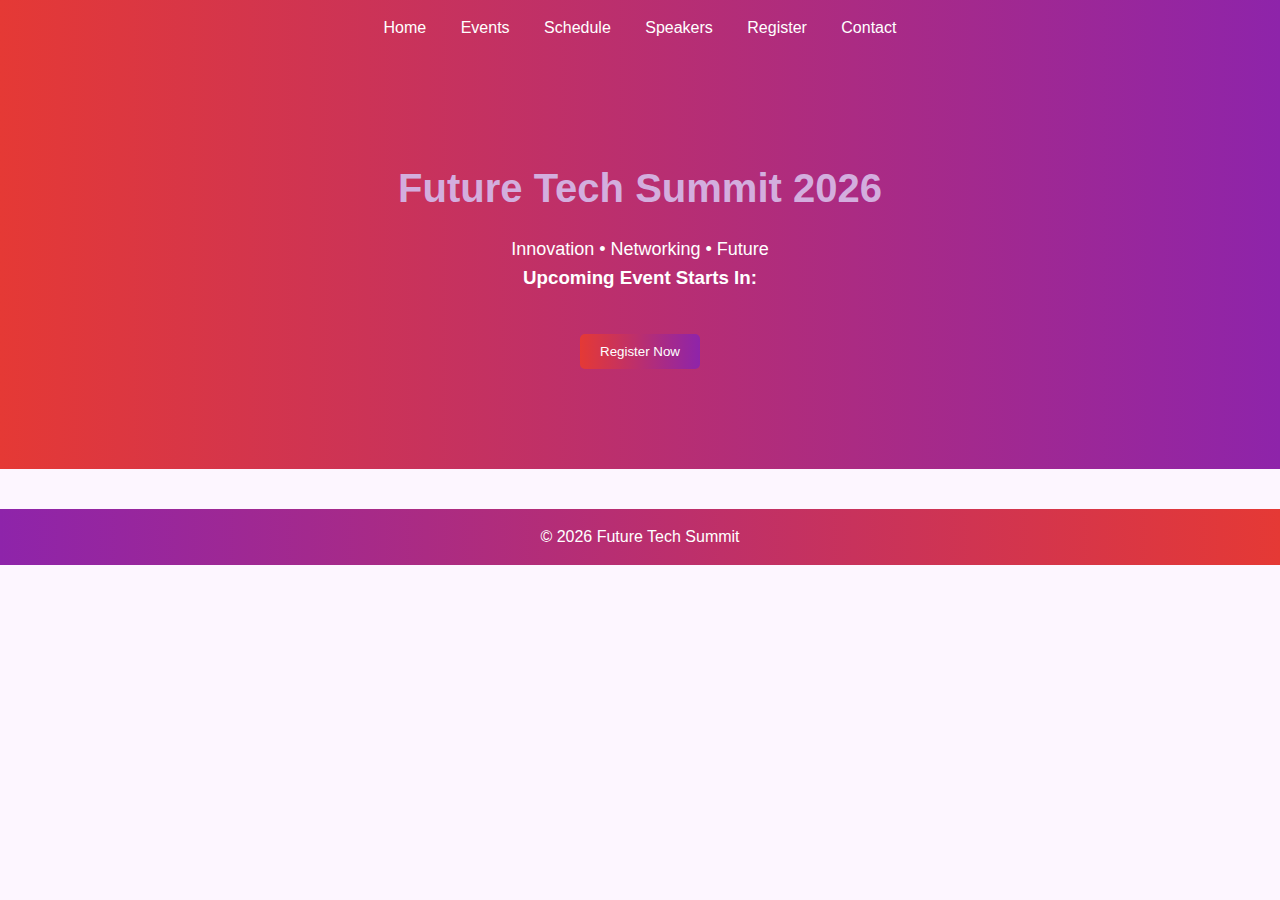
<file: index.html>
<!DOCTYPE html>
<html>
<head>
<title>Home</title>
<link rel="stylesheet" href="style.css">
</head>
<body>

<nav>
<a href="index.html">Home</a>
<a href="events.html">Events</a>
<a href="schedule.html">Schedule</a>
<a href="speakers.html">Speakers</a>
<a href="register.html">Register</a>
<a href="contact.html">Contact</a>
</nav>

<div class="hero">
    <h1>Future Tech Summit 2026</h1>
    <p>Innovation • Networking • Future</p>

    <h3>Upcoming Event Starts In:</h3>
    <div id="countdown"></div>

    <br>
    <a href="register.html">
        <button>Register Now</button>
    </a>
</div>


<footer>© 2026 Future Tech Summit</footer>

<script>
    // Set event date
    const eventDate = new Date("March 30, 2026 10:00:00").getTime();

    const timer = setInterval(function () {

        const now = new Date().getTime();
        const distance = eventDate - now;

        const days = Math.floor(distance / (1000 * 60 * 60 * 24));
        const hours = Math.floor((distance % (1000 * 60 * 60 * 24)) / (1000 * 60 * 60));
        const minutes = Math.floor((distance % (1000 * 60 * 60)) / (1000 * 60));
        const seconds = Math.floor((distance % (1000 * 60)) / 1000);

        document.getElementById("countdown").innerHTML =
            days + " Days " +
            hours + " Hours " +
            minutes + " Minutes " +
            seconds + " Seconds";

        if (distance < 0) {
            clearInterval(timer);
            document.getElementById("countdown").innerHTML = "Event Started!";
        }

    }, 1000);
</script>


</body>
</html>
</file>
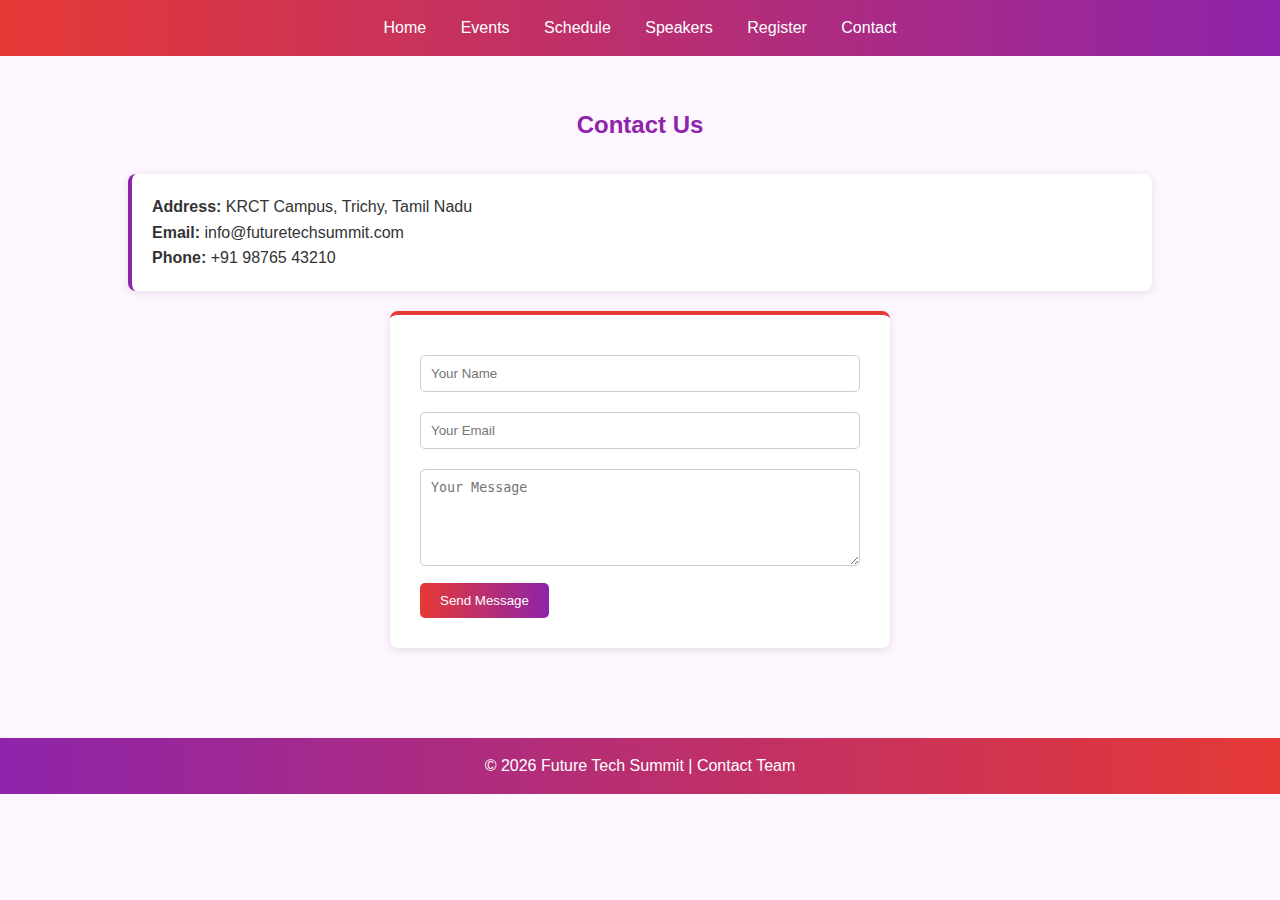
<file: contact.html>
<!DOCTYPE html>
<html>
<head>
    <title>Contact Us - Future Tech Summit</title>
    <link rel="stylesheet" href="style.css">
</head>
<body>

<nav>
    <a href="index.html">Home</a>
    <a href="events.html">Events</a>
    <a href="schedule.html">Schedule</a>
    <a href="speakers.html">Speakers</a>
    <a href="register.html">Register</a>
    <a href="contact.html">Contact</a>
</nav>

<section class="section">
    <h2>Contact Us</h2>

    <div class="card">
        <p><strong>Address:</strong> KRCT Campus, Trichy, Tamil Nadu</p>
        <p><strong>Email:</strong> info@futuretechsummit.com</p>
        <p><strong>Phone:</strong> +91 98765 43210</p>
    </div>

    <form onsubmit="sendMessage(event)">
        <input type="text" placeholder="Your Name" required>
        <input type="email" placeholder="Your Email" required>
        <textarea rows="5" placeholder="Your Message" required></textarea>
        <button type="submit">Send Message</button>
    </form>

</section>

<footer>
    © 2026 Future Tech Summit | Contact Team
</footer>

<script>
function sendMessage(e){
    e.preventDefault();
    alert("Message Sent Successfully!");
}
</script>

</body>
</html>
</file>
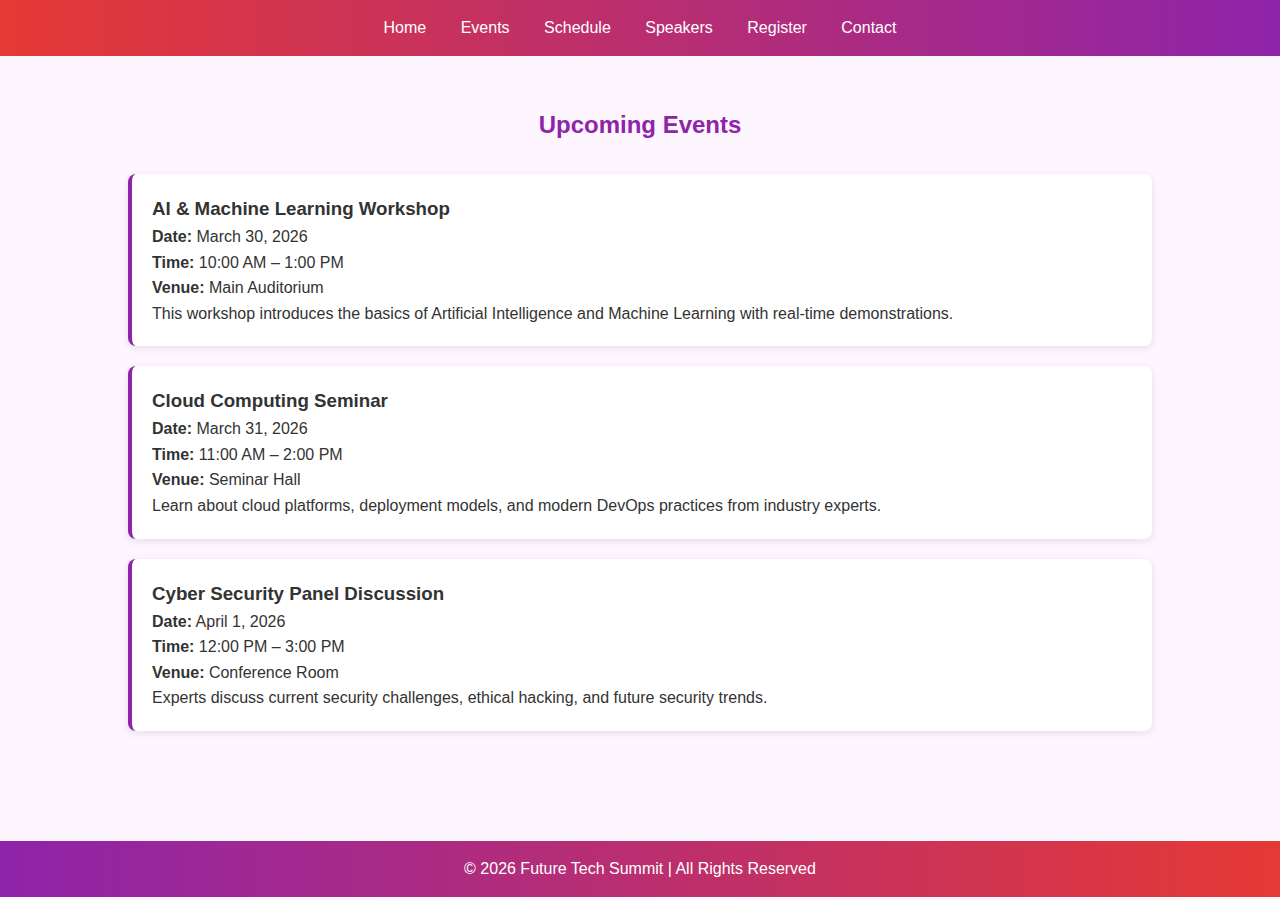
<file: events.html>
<!DOCTYPE html>
<html>
<head>
    <title>Events - Future Tech Summit</title>
    <link rel="stylesheet" href="style.css">
</head>
<body>

<nav>
    <a href="index.html">Home</a>
    <a href="events.html">Events</a>
    <a href="schedule.html">Schedule</a>
    <a href="speakers.html">Speakers</a>
    <a href="register.html">Register</a>
    <a href="contact.html">Contact</a>
</nav>

<section class="section">
    <h2>Upcoming Events</h2>

    <div class="card">
        <h3>AI & Machine Learning Workshop</h3>
        <p><strong>Date:</strong> March 30, 2026</p>
        <p><strong>Time:</strong> 10:00 AM – 1:00 PM</p>
        <p><strong>Venue:</strong> Main Auditorium</p>
        <p>
            This workshop introduces the basics of Artificial Intelligence 
            and Machine Learning with real-time demonstrations.
        </p>
    </div>

    <div class="card">
        <h3>Cloud Computing Seminar</h3>
        <p><strong>Date:</strong> March 31, 2026</p>
        <p><strong>Time:</strong> 11:00 AM – 2:00 PM</p>
        <p><strong>Venue:</strong> Seminar Hall</p>
        <p>
            Learn about cloud platforms, deployment models, and 
            modern DevOps practices from industry experts.
        </p>
    </div>

    <div class="card">
        <h3>Cyber Security Panel Discussion</h3>
        <p><strong>Date:</strong> April 1, 2026</p>
        <p><strong>Time:</strong> 12:00 PM – 3:00 PM</p>
        <p><strong>Venue:</strong> Conference Room</p>
        <p>
            Experts discuss current security challenges, 
            ethical hacking, and future security trends.
        </p>
    </div>

</section>

<footer>
    © 2026 Future Tech Summit | All Rights Reserved
</footer>

</body>
</html>
</file>
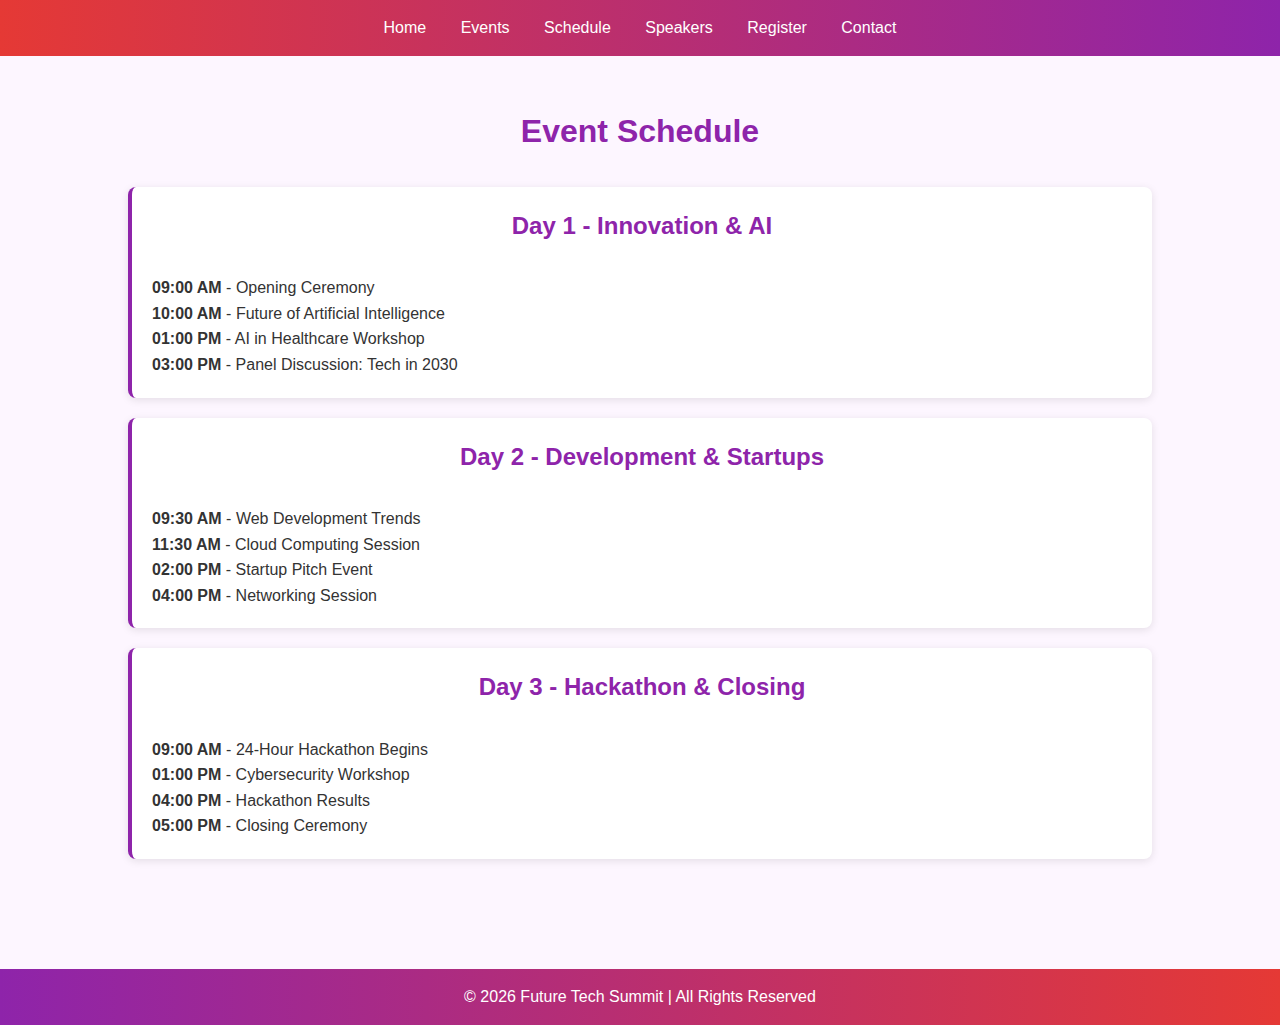
<file: schedule.html>
<!DOCTYPE html>
<html>
<head>
    <title>Schedule - Future Tech Summit 2026</title>
    <link rel="stylesheet" href="style.css">
</head>
<body>

    <!-- Navbar -->
    <nav>
<a href="index.html">Home</a>
<a href="events.html">Events</a>
<a href="schedule.html">Schedule</a>
<a href="speakers.html">Speakers</a>
<a href="register.html">Register</a>
<a href="contact.html">Contact</a>
    </nav>

    <section class="section">
        <h1>Event Schedule</h1>

        <div class="card">
            <h2>Day 1 - Innovation & AI</h2>
            <p><strong>09:00 AM</strong> - Opening Ceremony</p>
            <p><strong>10:00 AM</strong> - Future of Artificial Intelligence</p>
            <p><strong>01:00 PM</strong> - AI in Healthcare Workshop</p>
            <p><strong>03:00 PM</strong> - Panel Discussion: Tech in 2030</p>
        </div>

        <div class="card">
            <h2>Day 2 - Development & Startups</h2>
            <p><strong>09:30 AM</strong> - Web Development Trends</p>
            <p><strong>11:30 AM</strong> - Cloud Computing Session</p>
            <p><strong>02:00 PM</strong> - Startup Pitch Event</p>
            <p><strong>04:00 PM</strong> - Networking Session</p>
        </div>

        <div class="card">
            <h2>Day 3 - Hackathon & Closing</h2>
            <p><strong>09:00 AM</strong> - 24-Hour Hackathon Begins</p>
            <p><strong>01:00 PM</strong> - Cybersecurity Workshop</p>
            <p><strong>04:00 PM</strong> - Hackathon Results</p>
            <p><strong>05:00 PM</strong> - Closing Ceremony</p>
        </div>
    </section>

    <footer>
        <p>© 2026 Future Tech Summit | All Rights Reserved</p>
    </footer>

</body>
</html>
</file>
<file: style.css>
/* Reset */
* {
    margin: 0;
    padding: 0;
    box-sizing: border-box;
}

/* Body */
body {
    font-family: Arial, sans-serif;
    background-color: #fdf6ff;
    color: #333;
    line-height: 1.6;
}

/* Navbar */
nav {
    background: linear-gradient(to right, #e53935, #8e24aa);
    padding: 15px;
    text-align: center;
}

nav a {
    color: white;
    text-decoration: none;
    margin: 0 15px;
    font-size: 16px;
}

nav a:hover {
    text-decoration: underline;
}

/* Section */
.section {
    padding: 50px 10%;
}

/* Headings */
h1, h2 {
    text-align: center;
    margin-bottom: 30px;
    color: #8e24aa;
}

/* Hero (Home Page) */
.hero {
    text-align: center;
    padding: 100px 20px;
    background: linear-gradient(to right, #e53935, #8e24aa);
    color: white;
}

.hero h1 {
    font-size: 40px;
    margin-bottom: 15px;
    color: #d3aede;
}



.hero p {
    font-size: 18px;
}

/* Countdown */
#countdown {
    margin-top: 15px;
    font-size: 20px;
    font-weight: bold;
    color: #ffffff;
}

/* Buttons */
button {
    background: linear-gradient(to right, #e53935, #8e24aa);
    color: white;
    padding: 10px 20px;
    border: none;
    border-radius: 5px;
    cursor: pointer;
}

button:hover {
    opacity: 0.9;
}

/* Cards */
.card {
    background: white;
    padding: 20px;
    border-radius: 8px;
    margin-bottom: 20px;
    box-shadow: 0 2px 8px rgba(0, 0, 0, 0.1);
    border-left: 4px solid #8e24aa;
}

.card:hover {
    transform: scale(1.05);
}

/* Grid Layout */
.grid {
    display: grid;
    grid-template-columns: repeat(auto-fit, minmax(250px, 1fr));
    gap: 20px;
}

/* Speaker Images */
.card img {
    width: 100%;
    border-radius: 5px;
    margin-bottom: 10px;
}

/* Tabs (Schedule Page) */
.tabs {
    text-align: center;
    margin-bottom: 20px;
}

.tab-btn {
    padding: 8px 20px;
    margin: 5px;
    background-color: #e1bee7;
    border-radius: 5px;
    cursor: pointer;
    display: inline-block;
}

.tab-btn.active {
    background-color: #8e24aa;
    color: white;
}

/* Forms */
form {
    background: white;
    padding: 30px;
    border-radius: 8px;
    max-width: 500px;
    margin: auto;
    box-shadow: 0 2px 8px rgba(0, 0, 0, 0.1);
    border-top: 4px solid #e53935;
}

input, textarea, select {
    width: 100%;
    padding: 10px;
    margin: 10px 0;
    border-radius: 5px;
    border: 1px solid #ccc;
}

/* Footer */
footer {
    text-align: center;
    padding: 15px;
    margin-top: 40px;
    background: linear-gradient(to right, #8e24aa, #e53935);
    color: white;
}
</file>
